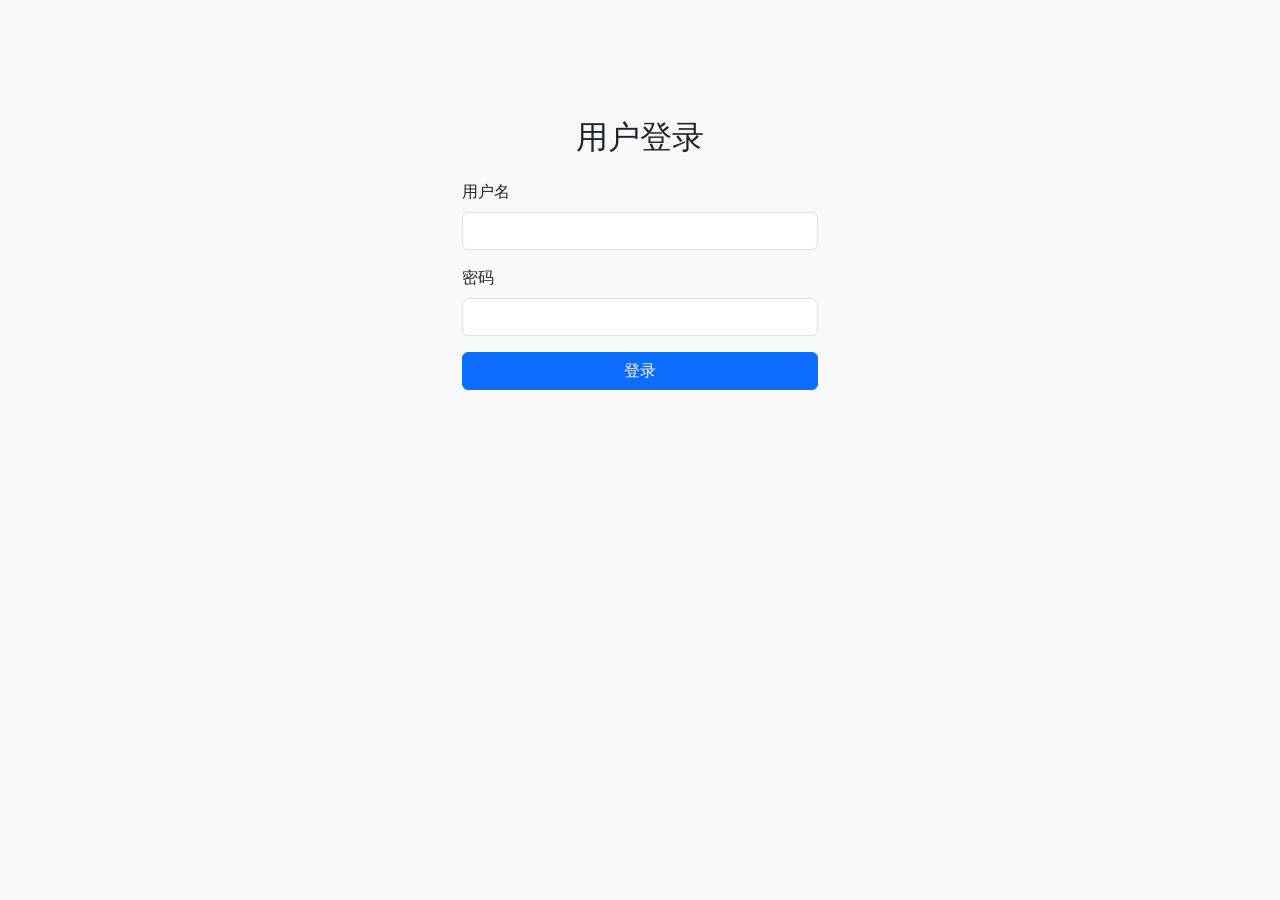
<file: frontend/index.html>
<!DOCTYPE html>
<html lang="zh-CN">
<head>
  <meta charset="UTF-8">
  <meta name="viewport" content="width=device-width, initial-scale=1.0">
  <meta name="description" content="负荷监控系统">
  <meta http-equiv="refresh" content="0; url=signin.html" />
</head>
<body>
  <noscript>
    <p>如果浏览器没有自动跳转，请<a href="signin.html">点击这里登录</a>。</p>
  </noscript>
</body>
</html>
</file>
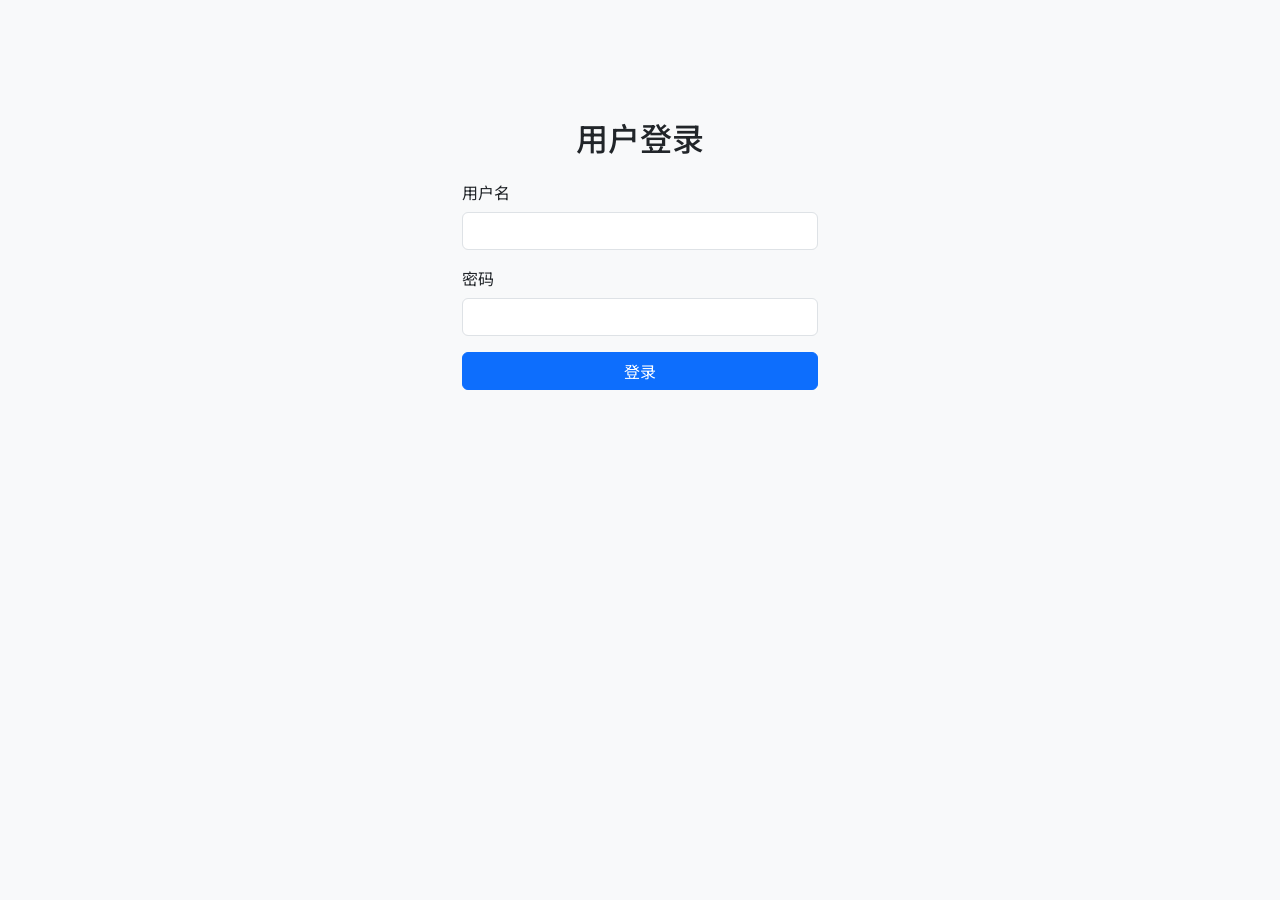
<file: frontend/signin.html>
<!DOCTYPE html>
<html lang="zh-CN">
<head>
  <meta charset="UTF-8">
  <meta name="viewport" content="width=device-width, initial-scale=1.0">
  <meta name="description" content="边缘计算负荷监测登录">
  <title>登录</title>
  <link rel="preconnect" href="https://fonts.googleapis.com">
  <link rel="preconnect" href="https://fonts.gstatic.com" crossorigin>
  <link href="https://cdn.jsdelivr.net/npm/bootstrap@5.3.0/dist/css/bootstrap.min.css" rel="stylesheet">
  <link href="css/style.css" rel="stylesheet">
</head>
<body class="bg-light">
  <div class="container">
    <div class="row justify-content-center">
      <div class="col-md-4">
        <h2 class="text-center mt-5 mb-4">用户登录</h2>
        <form id="loginForm">
          <div class="mb-3">
            <label for="username" class="form-label">用户名</label>
            <input type="text" class="form-control" id="username" required>
          </div>
          <div class="mb-3">
            <label for="password" class="form-label">密码</label>
            <input type="password" class="form-control" id="password" required>
          </div>
          <button type="submit" class="btn btn-primary w-100">登录</button>
        </form>
      </div>
    </div>
  </div>
  <script defer src="js/login.js"></script>
  <script defer src="https://cdn.jsdelivr.net/npm/bootstrap@5.3.0/dist/js/bootstrap.bundle.min.js"></script>
</body>
</html>
</file>
<file: frontend/css/style.css>
@import url('https://fonts.googleapis.com/css2?family=Noto+Sans+SC&display=swap');
body {
  padding-top: 70px;
  font-family: 'Noto Sans SC', 'Microsoft YaHei', sans-serif;
}
.navbar-brand {
  font-weight: bold;
}
.table-wrap {
  max-height: 400px;
  overflow-y: auto;
}
</file>
